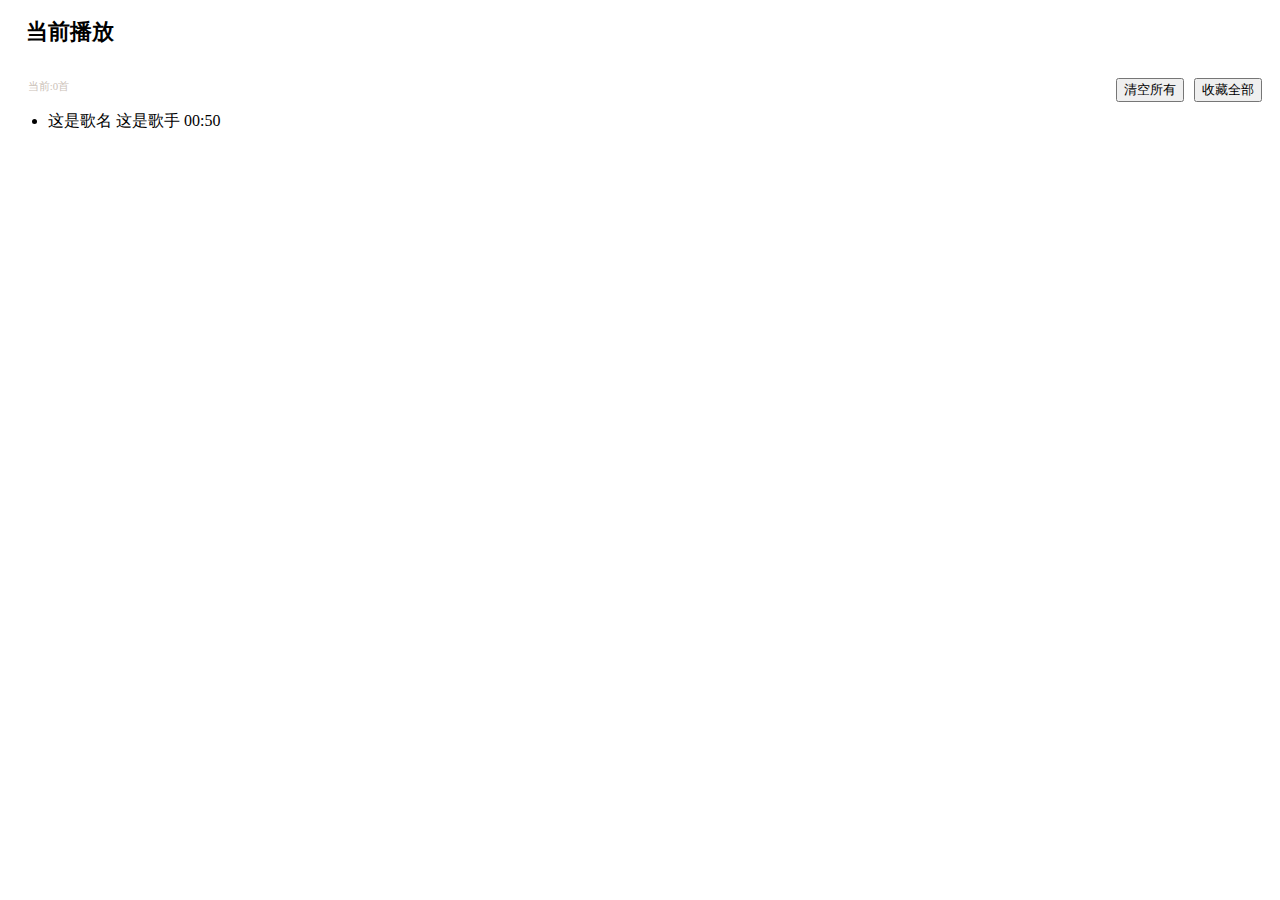
<file: show-song-list.html>
<head>
    <link rel="stylesheet" href="css/show-song-list.css">
</head>

<body>
    <div id="song-list-show-info">
        <h3>当前播放</h3>
        <div>
            <span>当前:0首</span>
            <button>收藏全部</button>
            <button>清空所有</button>
        </div>
    </div>
    <ul>
        <li>
            <span>这是歌名</span>
            <span>这是歌手</span>
            <span>00:50</span>
        </li>
    </ul>
</body>
</file>
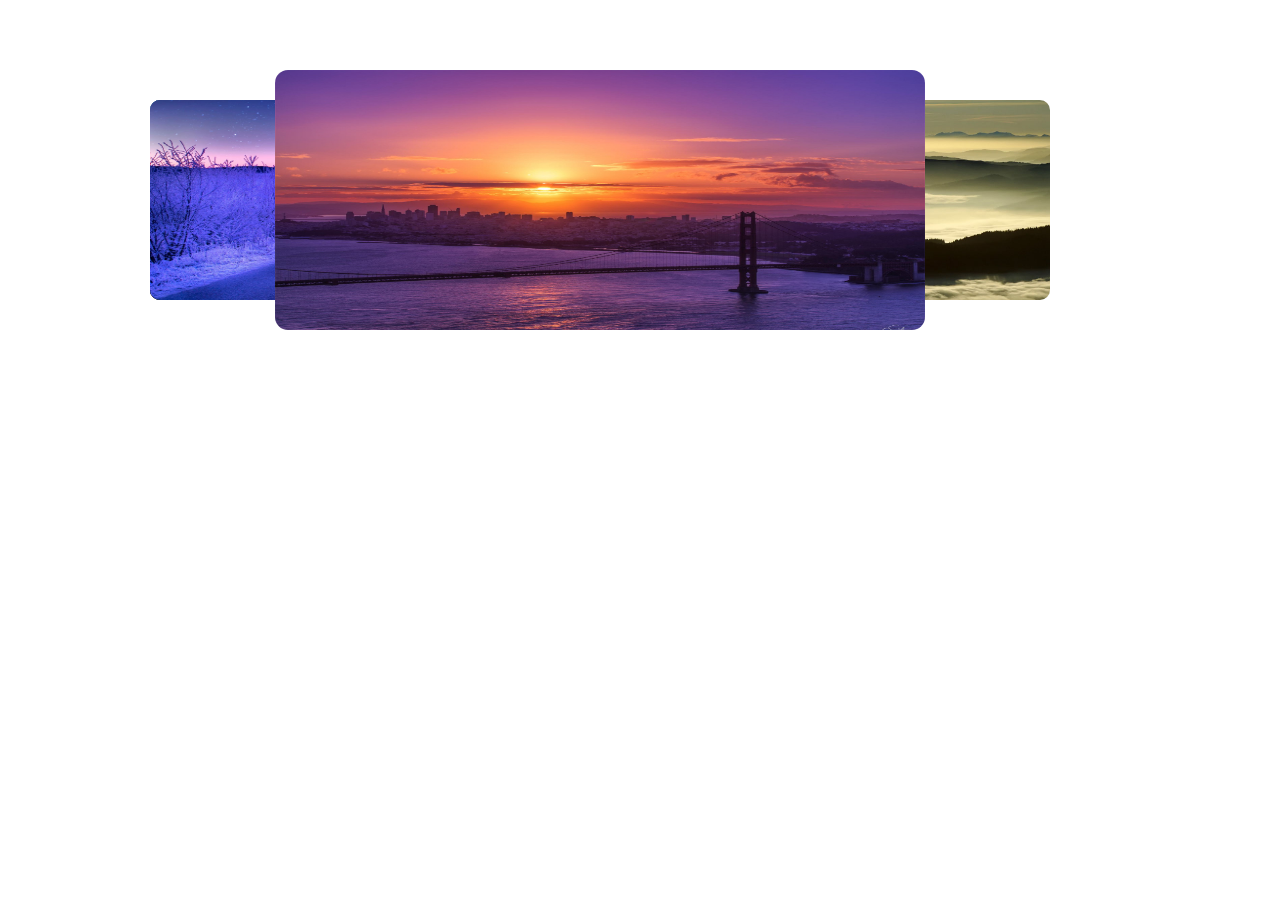
<file: test.html>
<html>

<head>
    <style>
        img {
            position: absolute;
            width: 500px;
            height: 200px;
            border-radius: 10px;
            left: 150px;
            top: 100px;
            transition-duration: 0.5s;
        }
        
        #img2 {
            position: absolute;
            left: 150px;
            top: 100px;
        }
        
        #img1 {
            position: absolute;
            left: 350px;
            top: 100px;
            z-index: 100;
            transform: scale(1.3);
        }
        
        #img0 {
            position: absolute;
            left: 550px;
            top: 100px;
        }
        
        #img0 {
            z-index: 7;
        }
        
        #img1 {
            z-index: 6;
        }
        
        #img2 {
            z-index: 5;
        }
        
        #img3 {
            z-index: 4;
        }
        
        #img4 {
            z-index: 3;
        }
        
        #img5 {
            z-index: 2;
        }
        
        #img6 {
            z-index: 1;
        }
        
        #img7 {
            z-index: 0;
        }
    </style>
</head>

<body>

    <div id="all">
        <img src="static\images\0.jpg" alt="0" id="img0">
        <img src="static\images\1.jpg" alt="1" id="img1">
        <img src="static\images\2.jpg" alt="2" id="img2">
        <img src="static\images\3.jpg" alt="3" id="img3">
        <img src="static\images\4.jpg" alt="4" id="img4">
        <img src="static\images\5.jpg" alt="5" id="img5">
        <img src="static\images\6.jpg" alt="6" id="img6">
        <img src="static\images\7.jpg" alt="7" id="img7">
    </div>

    <script>
        var count = 1;

        var a = document.getElementById("img0");
        var b = document.getElementById("img1");
        var c = document.getElementById("img2");
        b.style.zIndex = 100;

        function revolve2() {
            console.log(a.id);
            console.log(b.id);
            console.log(c.id);

            for (var i = 0; i < 8; i++) {

                var obj = document.getElementById("img" + i);
                if (window.getComputedStyle(obj).zIndex != 100) {

                    obj.style.zIndex = parseInt(window.getComputedStyle(obj).zIndex) + 1;
                }
            }
            a.style.zIndex = 0;
            a.style.left = "150px";
            a.style.transform = "scale(" + 1 + ")";
            console.log("c:" + window.getComputedStyle(c).zIndex);
            b.style.zIndex = parseInt(window.getComputedStyle(c).zIndex) + 1;
            console.log("b:" + parseInt(window.getComputedStyle(b).zIndex));
            b.style.left = "550px";
            b.style.transform = "scale(" + 1 + ")";
            c.style.left = "350px";
            c.style.zIndex = 100;
            c.style.transform = "scale(" + 1.3 + ")";
            console.log(window.getComputedStyle(document.getElementById("img0")).zIndex);
            console.log(window.getComputedStyle(document.getElementById("img1")).zIndex);
            console.log(window.getComputedStyle(document.getElementById("img2")).zIndex);
            console.log(window.getComputedStyle(document.getElementById("img3")).zIndex);
            console.log(window.getComputedStyle(document.getElementById("img4")).zIndex);
            console.log(window.getComputedStyle(document.getElementById("img5")).zIndex);
            console.log(window.getComputedStyle(document.getElementById("img6")).zIndex);
            console.log(window.getComputedStyle(document.getElementById("img7")).zIndex);

            console.log("\n");
            a = document.getElementById("img" + (count));
            b = document.getElementById("img" + (count + 1) % 8);
            c = document.getElementById("img" + (count + 2) % 8);
            count++;
            if (count > 7) {
                count = 0;
            }


        }
        setInterval("revolve2()", 2000);
    </script>

</body>

</html>
</file>
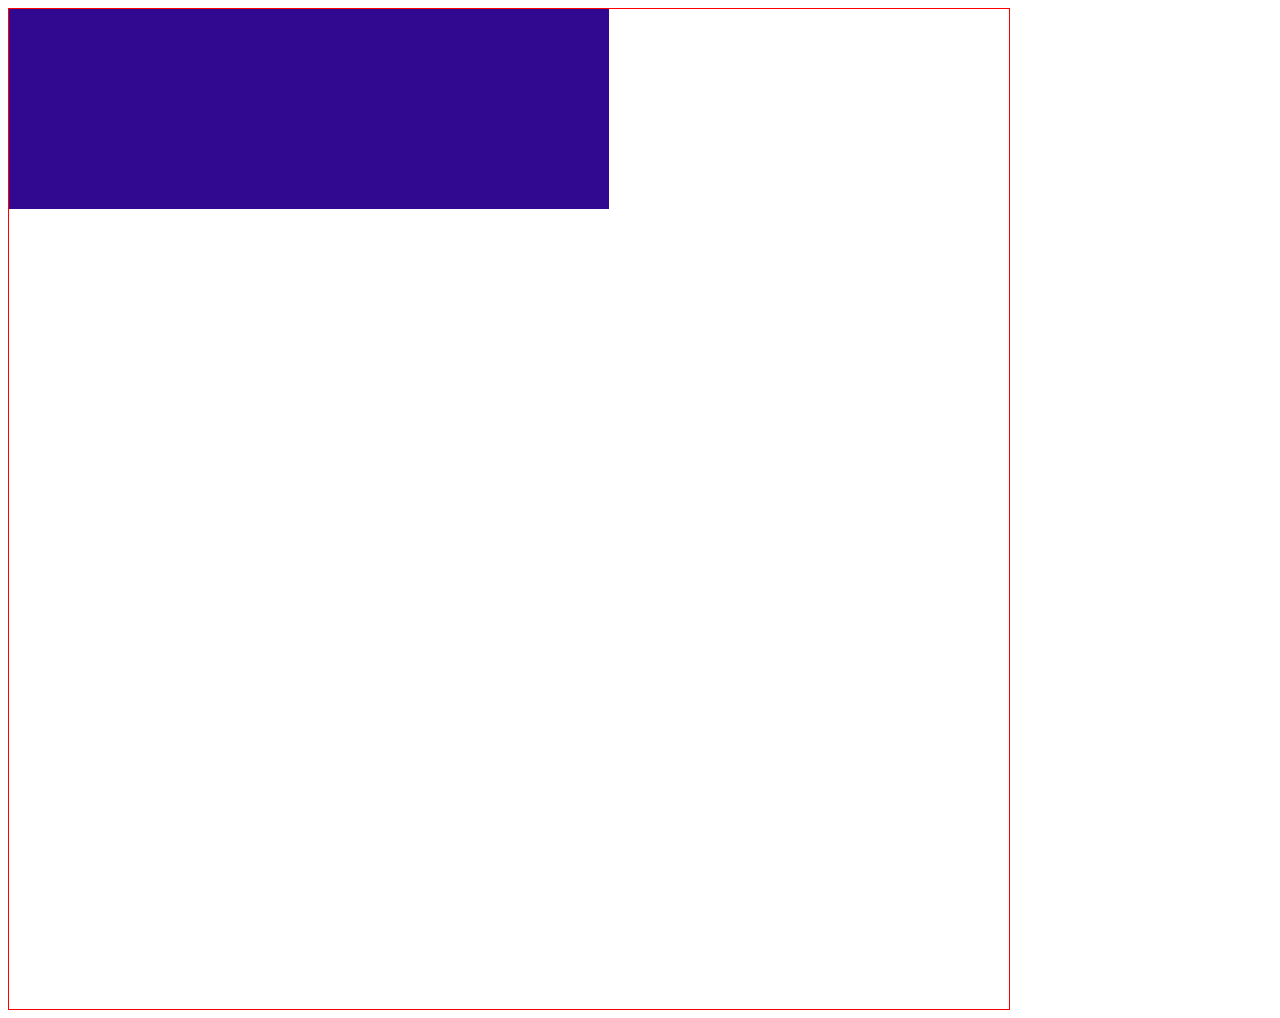
<file: test2.html>
<!DOCTYPE html>
<html lang="en">

<head>
    <meta charset="UTF-8">
    <meta http-equiv="X-UA-Compatible" content="IE=edge">
    <meta name="viewport" content="width=device-width, initial-scale=1.0">
    <title>Document</title>
    <style>
        #q {
            width: 1000px;
            height: 1000px;
            border: 1px red solid;
            display: flex;
            flex-wrap: wrap;
        }
        
        .eee {
            width: 200px;
            height: 200px;
            background-color: rgb(49, 9, 145);
        }
    </style>
</head>

<body>
    <div id="q">
        <div class="eee"></div>
        <div class="eee"></div>
        <div class="eee"></div>
    </div>
</body>

</html>
</file>
<file: css/show-song-list.css>
#show-song-list {
    background: #ffffff;
    height: 640px;
    /* right: 18px; */
    /* overflow-y: scroll; */
    box-shadow: -2px 0px 2px #f4d5d5;
}

#song-list-show-info {
    /*     position: absolute;
        top: 0;
        left: 0; */
    /* padding-left: 18px; */
    position: sticky;
    top: 0;
    width: 100%;
    background: #ffffff;
}
#song-list-show-info>*{
    padding-left: 18px;
}

#song-list-show-info h3 {
    height: 48px;
    line-height: 48px;
    font-size: 22px;
}

#song-list-show-info span {
    color: #ccc2b9;
    font-size: 12px;
    transform: scale(0.9);
    display: inline-block;
}

#song-list-show-info button {
    float: right;
    margin-right: 10px;
}

#show-song-list ul {
    overflow: hidden auto;
    height: 573px;
}

#show-song-list ul::-webkit-scrollbar {
    width: 5px;
    height: 2px;
}

#show-song-list ul:hover::-webkit-scrollbar-thumb {
    border-radius: 10px;
    -webkit-box-shadow: inset 0 0 5px rgba(66, 64, 64, 0.2);
    background: #e2d7d7;
}


#show-song-list li {
    height: 34px;
    display: flex;
    align-items: center;
    font-size: 13px;
}

#show-song-list li:nth-child(odd) {
    background: #f9f9f9;
}

#show-song-list li span:nth-child(1) {
    flex: 5;
    padding-left: 20px;
}

#show-song-list li span:nth-child(2) {
    flex: 4;
    color: #363636;
}

#show-song-list li span:nth-child(3) {
    flex: 3;
    color: #656565;
}

#show-song-list li:hover {
    color: #000000;
    background: #f0f1f2;
}
</file>
